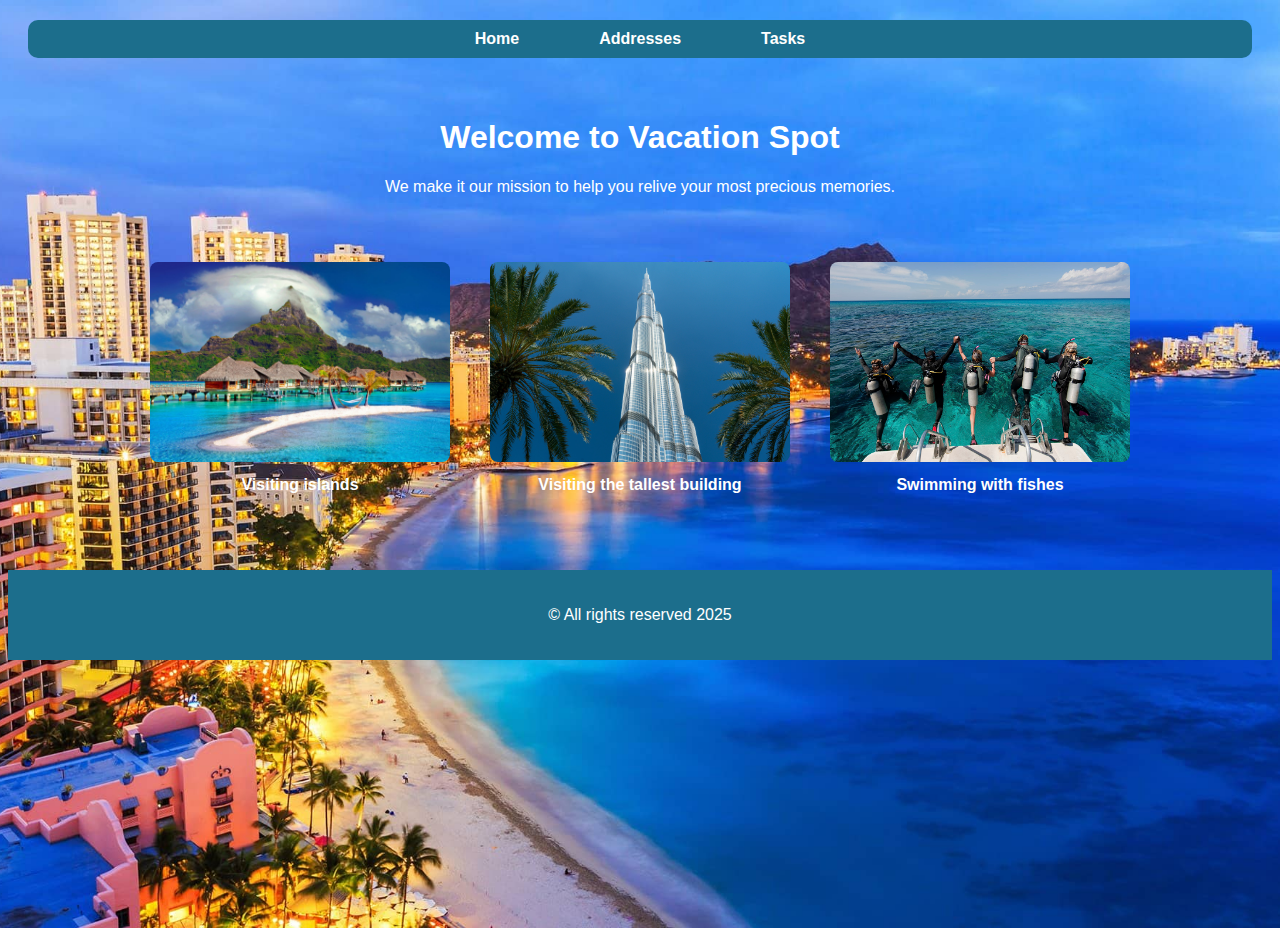
<file: index.html>
<!DOCTYPE html>
<html lang="en">
<head>
  <meta charset="UTF-8">
  <meta name="viewport" content="width=device-width, initial-scale=1">
  <title>Vacation Spot</title>
  <link rel="stylesheet" href="./styles/style.css">
  <link rel="website icon" type="png" href="assets/images/address_book.png">
</head>
<body>

  <nav>
    <ul>
      <li><a href="index.html">Home</a></li>
      <li><a href="addresses.html">Addresses</a></li>
      <li><a href="tasks.html">Tasks</a></li>
    </ul>
  </nav>

  <header>
    <h1>Welcome to Vacation Spot</h1>
    <p>We make it our mission to help you relive your most precious memories.</p>
  </header>

  <main>
    <div class="img">
      <a href="https://speartravelgroup.com/wp-content/uploads/2022/06/STG-june2022-blog1.jpg" target="_blank">
        <img src="assets/images/STG.jpg" alt="Visiting Islands">
      </a>
      <p>Visiting islands</p>
    </div>

    <div class="img">
      <a href="https://cdn.twocontinents.com/explore_the_burj_khalifa_the_world_s_tallest_building_7ea0a0ca6d.jpg" target="_blank">
        <img src="assets/images/burjkhalifa.jpg" alt="Burj Khalifa">
      </a>
      <p>Visiting the tallest building</p>
    </div>

    <div class="img">
      <a href="https://www.sojournsafaris.co.ke/wp-content/uploads/2024/03/scuba-divers-enter-water-from-boat-via-giant-strid-MEUCWHK.jpg" target="_blank">
        <img src="assets/images/scuba-divers.jpg" alt="Scuba Diving">
      </a>
      <p>Swimming with fishes</p>
    </div>
  </main>

  <footer>
    <p>&copy; All rights reserved 2025</p>
  </footer>

</body>
</html>
</file>
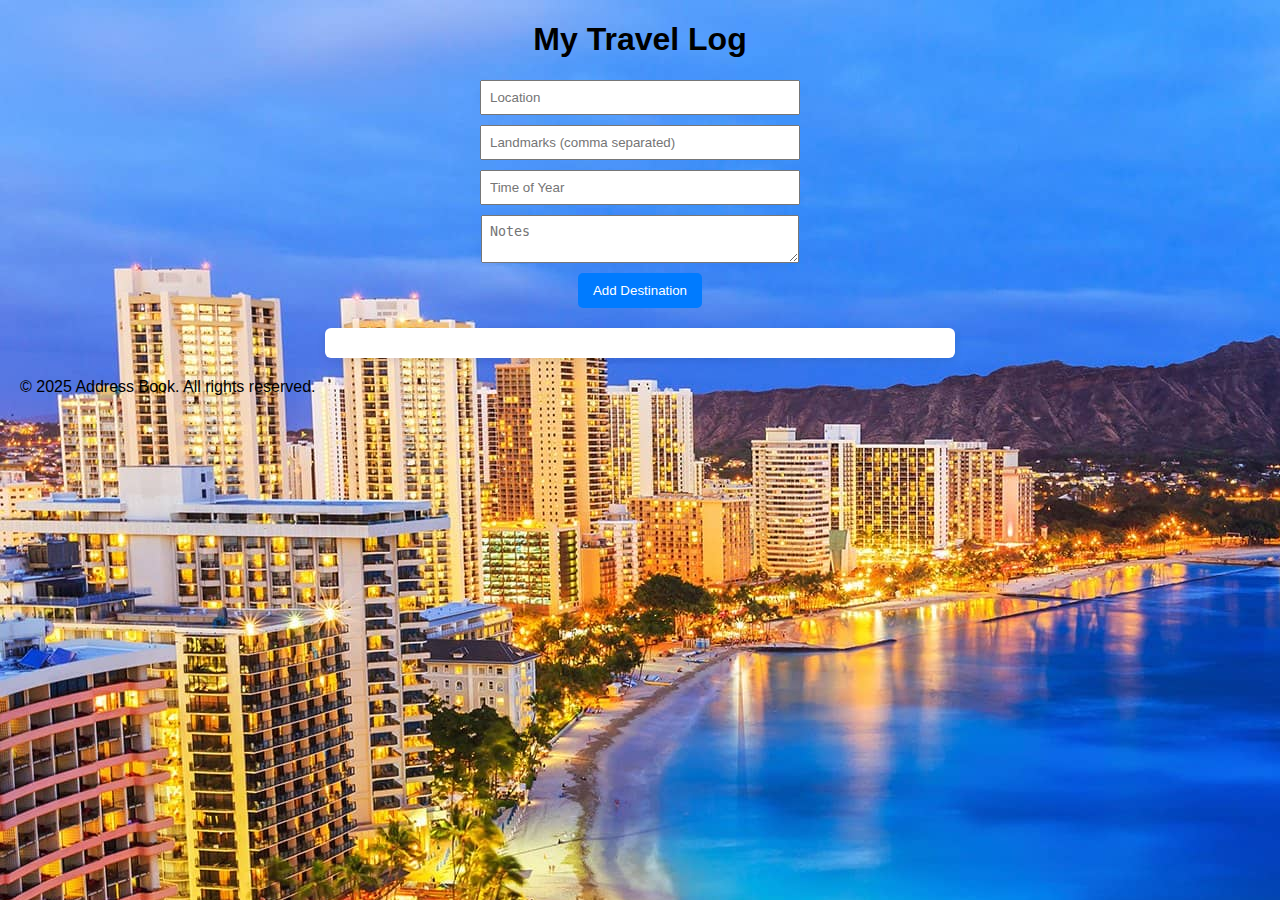
<file: addresses.html>
<!DOCTYPE html>
<html lang="en">

<head>
  <meta charset="UTF-8">
  <title>Vacation Spot</title>
  <link rel="stylesheet" href="./styles/addresses.css">
  <link rel="website icon" type="png" href="assets/images/address_book.png">
  <script src="./script/addresses.js">defer</script>
</head>
<body>
  <h1>My Travel Log</h1>
  <form id="destination-form">
    <input type="text" id="location" placeholder="Location" required>
    <input type="text" id="landmarks" placeholder="Landmarks (comma separated)" required>
    <input type="text" id="timeOfYear" placeholder="Time of Year" required>
    <textarea id="notes" placeholder="Notes"></textarea>
    <button type="submit">Add Destination</button>
  </form>
  <ul id="destination-list"></ul>
  <div id="destination-details"></div>
  <footer>
    <p>&copy; 2025 Address Book. All rights reserved.</p>
  </footer>
</body>


</html>
</file>
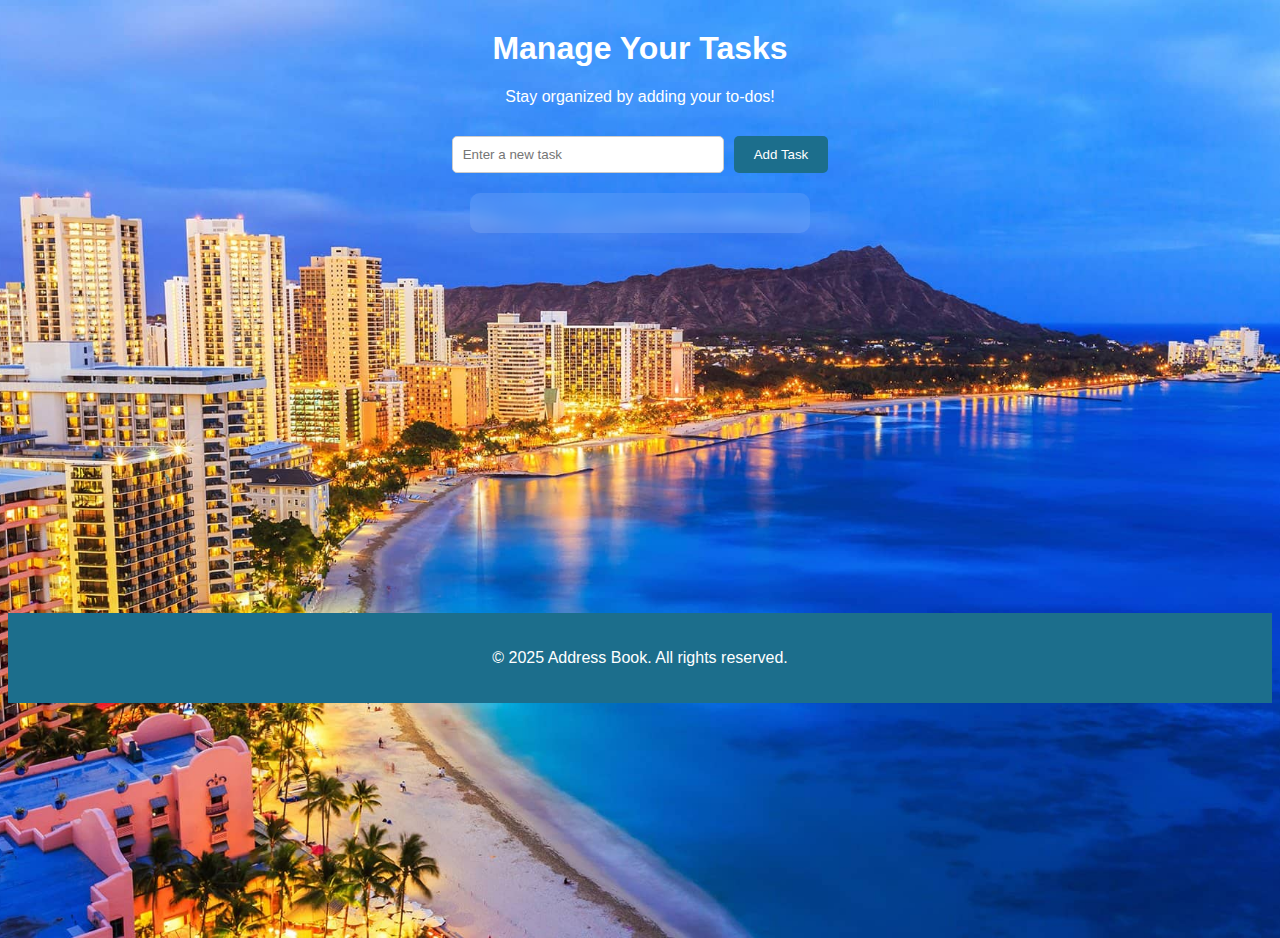
<file: tasks.html>
<!DOCTYPE html>
<html lang="en">
<head>
    <meta charset="UTF-8">
    <meta name="viewport" content="width=device-width, initial-scale=1.0">
    <title>Address Book</title>
    <link rel="website icon" type="png" href="assets/images/address_book.png">
    <link rel="stylesheet" href="./styles/tasks.css">
    <script src="./script/tasks.js"> defer</script>
</head>
<body>
    <header>
        <h1>Manage Your Tasks</h1>
        <p>Stay organized by adding your to-dos!</p>
      </header>
      <main>
        <section id="task-form">
          <input type="text" id="task-input" placeholder="Enter a new task" required>
          <button id="add-task">Add Task</button>
        </section>
        <section id="task-list">
        </section>
      </main>
    
      <footer>
        <p>&copy; 2025 Address Book. All rights reserved.</p>
      </footer>
    
    </body>
    </html>
    
</body>
</html>
</file>
<file: styles/style.css>
body {
    font-family: Arial, sans-serif;
    background-image: url('../assets/images/background.jpg');
    background-size: cover;
    background-position: center;
    min-height: 100vh;
  }
  nav {
    background-color: #1C6E8C;
    border-radius: 10px;
    margin: 20px;
  }
  
  nav ul {
    display: flex;
    justify-content: center;
    list-style: none;
    padding: 10px;
    gap: 50px;
  }
  
  nav ul li a {
    text-decoration: none;
    color: white;
    font-weight: bold;
    padding: 8px 15px;
  }
  
  nav ul li a:hover {
    background-color: #144b5f;
    border-radius: 5px;
  }
  header {
    text-align: center;
    padding: 20px;
    color: white;
  }
  main {
    display: flex;
    justify-content: center;
    gap: 20px;
    flex-wrap: wrap; 
    padding: 20px;
  }
.img {
    padding: 10px;
    border-radius: 10px;
    text-align: center;
    width: 300px;
}
.img img {
    width: 100%;
    height: 200px;
    object-fit: cover;
    border-radius: 8px;
}  
.img p {
    margin-top: 10px;
    color: white;
    font-weight: bold;
}
footer {
    text-align: center;
    padding: 20px;
    background-color: #1C6E8C;
    margin-top: 30px;
    color: white;
}
</file>
<file: styles/addresses.css>
body {
    font-family: Arial, sans-serif;
    margin: 20px;
    padding: 0;
    background-color: #f9f9f9;
    background-image: url(../assets/images/background.jpg);
  }
  
  h1 {
    text-align: center;
  }
  
  form {
    margin-bottom: 20px;
    text-align: center;
  }
  
  input, textarea {
    display: block;
    margin: 10px auto;
    padding: 8px;
    width: 300px;
    max-width: 90%;
  }
  
  button {
    padding: 10px 15px;
    cursor: pointer;
    background-color: #007bff;
    color: white;
    border: none;
    border-radius: 5px;
  }
  
  button:hover {
    background-color: #0056b3;
  }
  
  #destination-list {
    list-style: none;
    padding: 0;
    max-width: 400px;
    margin: 20px auto;
  }
  
  #destination-list li {
    cursor: pointer;
    padding: 8px;
    margin: 5px 0;
    background-color: white;
    border: 1px solid #ccc;
    border-radius: 4px;
    text-align: center;
  }
  
  #destination-details {
    max-width: 600px;
    margin: 20px auto;
    padding: 15px;
    background-color: white;
    border-radius: 6px;
    box-shadow: 0 2px 8px rgba(0, 0, 0, 0.1);
  }
</file>
<file: styles/tasks.css>
body {
    font-family: Arial, sans-serif;
    background-image: url('../assets/images/background.jpg');
    background-size: cover;
    background-position: center;
    min-height: 100vh;
  }
  nav {
    background-color: #1C6E8C;
    border-radius: 10px;
    margin: 20px;
  }
  
  nav ul {
    list-style: none;
    display: flex;
    justify-content: center;
    gap: 40px;
    padding: 10px;
  }
  
  nav ul li a {
    color: white;
    text-decoration: none;
    font-weight: bold;
    padding: 8px 15px;
  }
  header {
    text-align: center;
    color: white;
    margin: 30px 0;
  }
  main {
    display: flex;
    flex-direction: column;
    align-items: center;
    gap: 20px;
  }
#task-form {
    display: flex;
    gap: 10px;
}  
#task-input {
    padding: 10px;
    width: 250px;
    border-radius: 5px;
    border: 1px solid #ccc;
}
 #add-task {
    padding: 10px 20px;
    background-color: #1C6E8C;
    color: white;
    border: none;
    border-radius: 5px;
    cursor: pointer;
}
  #task-list {
    width: 300px;
    background: rgba(255, 255, 255, 0.1);
    backdrop-filter: blur(5px);
    padding: 20px;
    border-radius: 10px;
  }  
.task-item {
    background-color: white;
    margin-bottom: 10px;
    padding: 10px;
    border-radius: 5px;
    display: flex;
    justify-content: space-between;
    align-items: center;
}
footer {
    text-align: center;
    padding: 20px;
    background-color: #1C6E8C;
    color: white;
    margin-top: 30%;
}
</file>
